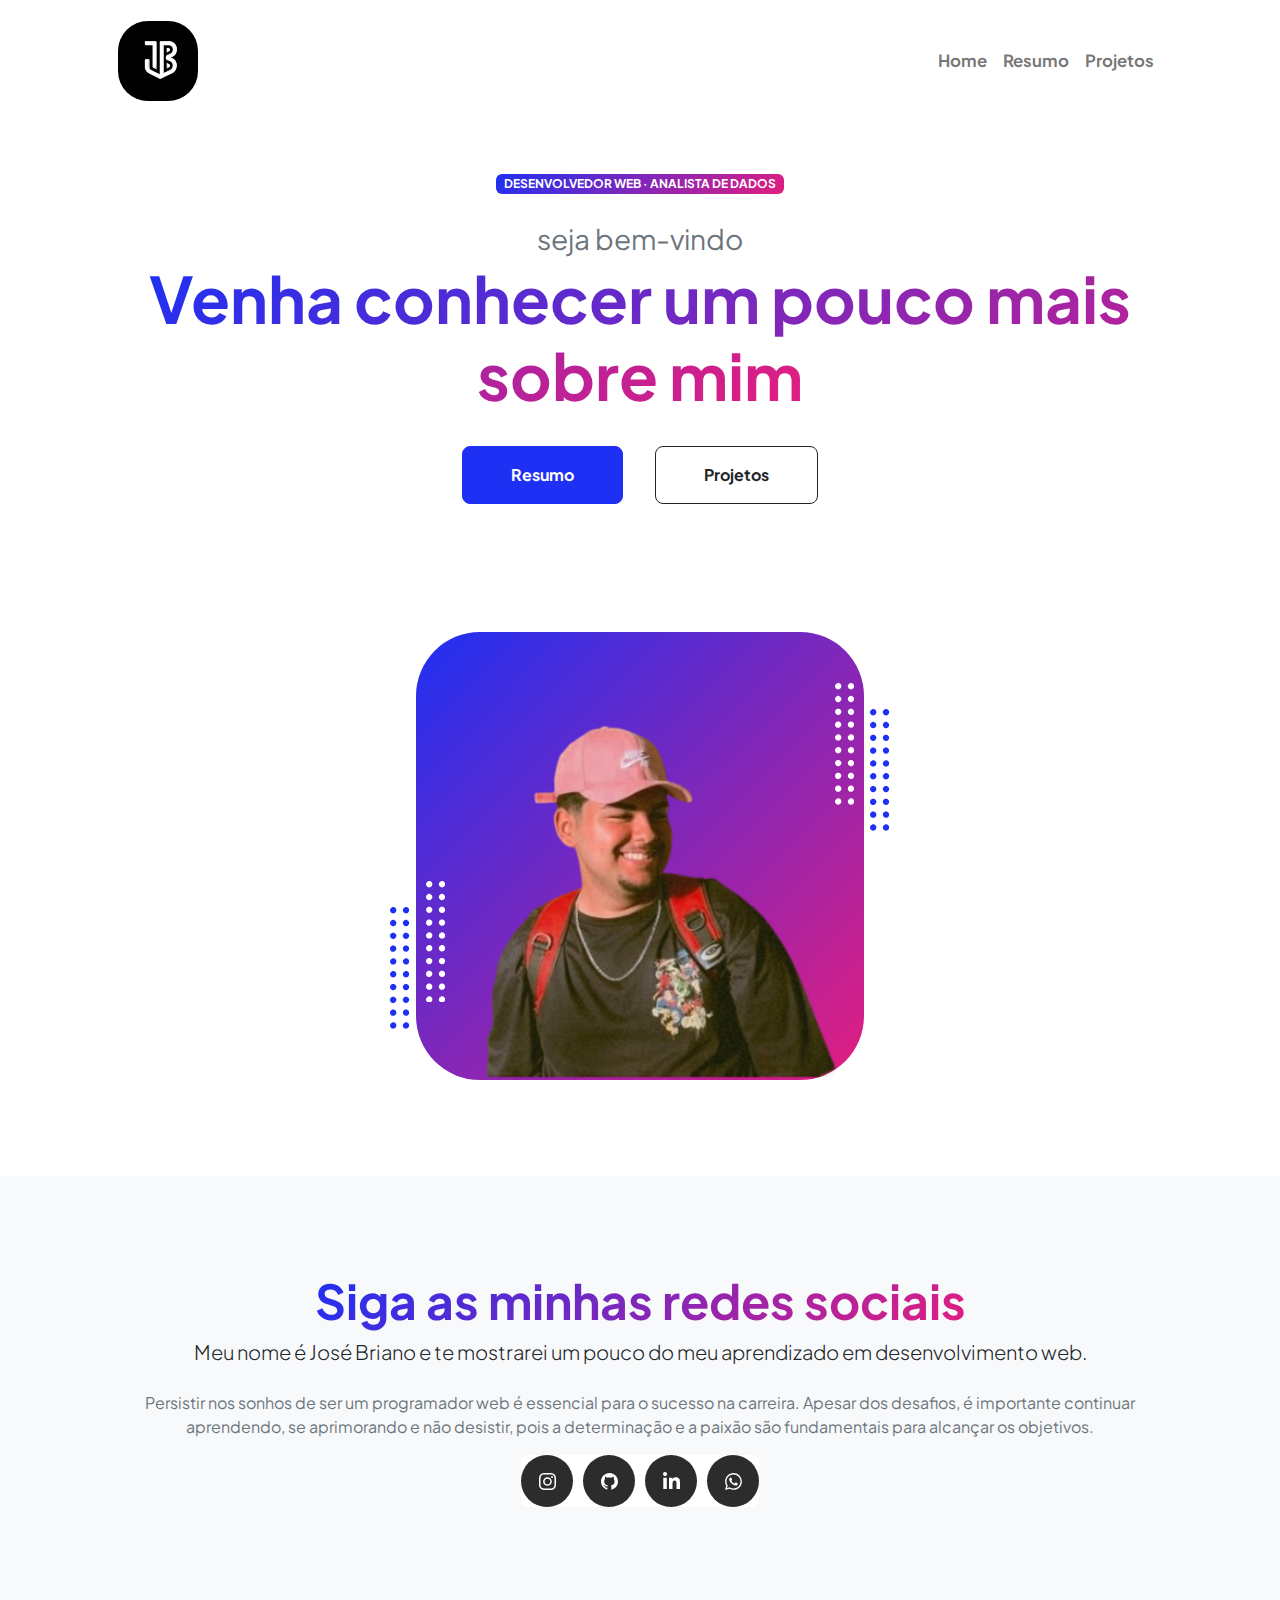
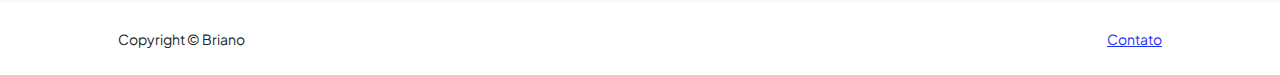
<file: index.html>
<!DOCTYPE html>
<html lang="pt-br">
    <head>
        <meta charset="utf-8" />
        <meta name="viewport" content="width=device-width, initial-scale=1, shrink-to-fit=no" />
        <meta name="description" content="" />
        <meta name="author" content="" />
        <title>Home</title>
        <!-- Favicon-->
        <link rel="icon" type="image/x-icon" href="/assets/logo.png.jpg" />
        <link rel="preconnect" href="https://fonts.gstatic.com" crossorigin>
    <link href="https://fonts.googleapis.com/css2?family=Dancing+Script:wght@400..700&display=swap" rel="stylesheet">
        <!-- Custom Google font-->
        <link rel="preconnect" href="https://fonts.googleapis.com" />
        <link rel="preconnect" href="https://fonts.gstatic.com" crossorigin />
        <link href="https://fonts.googleapis.com/css2?family=Plus+Jakarta+Sans:wght@100;200;300;400;500;600;700;800;900&amp;display=swap" rel="stylesheet" />
        <!-- Bootstrap icons-->
        <link href="https://cdn.jsdelivr.net/npm/bootstrap-icons@1.8.1/font/bootstrap-icons.css" rel="stylesheet" />
        <!-- Core theme CSS (includes Bootstrap)-->
        <link href="css/styles.css" rel="stylesheet" />
    </head>
    <body class="d-flex flex-column h-100">
        <main class="flex-shrink-0">
            <!-- Navigation-->
            <nav class="navbar navbar-expand-lg navbar-light bg-white py-3">
                <div class="container px-5">
                    <a class="navbar-brand" href="index.html"><span class="fw-bolder text-primary"><img class="logo" src="/assets/logo.png-removebg-preview.png" alt=""> </span></a>
                    <button class="navbar-toggler" type="button" data-bs-toggle="collapse" data-bs-target="#navbarSupportedContent" aria-controls="navbarSupportedContent" aria-expanded="false" aria-label="Toggle navigation"><span class="navbar-toggler-icon"></span></button>
                    <div class="collapse navbar-collapse" id="navbarSupportedContent">
                        <ul class="navbar-nav ms-auto mb-2 mb-lg-0 small fw-bolder">
                            <li class="nav-item"><a class="nav-link" href="index.html">Home</a></li>
                            <li class="nav-item"><a class="nav-link" href="resume.html">Resumo</a></li>
                            <li class="nav-item"><a class="nav-link" href="projects.html">Projetos</a></li>
                        </ul>
                    </div>
                </div>
            </nav>
            <!-- Header-->
            <header class="py-5">
                <div class="container px-5 pb-5">
                    <div class="row gx-5 align-items-center">
                        <div class="col-xxl-5">
                            <!-- Header text content-->
                            <div class="text-center text-xxl-start">
                                <div class="badge bg-gradient-primary-to-secondary text-white mb-4"><div class="text-uppercase">Desenvolvedor Web &middot; Analista de Dados</div></div>
                                <div class="fs-3 fw-light text-muted">seja bem-vindo</div>
                                <h1 class="display-3 fw-bolder mb-5"><span class="text-gradient d-inline">Venha conhecer um pouco mais sobre mim</span></h1>
                                <div class="d-grid gap-3 d-sm-flex justify-content-sm-center justify-content-xxl-start mb-3">
                                    <a class="btn btn-primary btn-lg px-5 py-3 me-sm-3 fs-6 fw-bolder" href="resume.html">Resumo</a>
                                    <a class="btn btn-outline-dark btn-lg px-5 py-3 fs-6 fw-bolder" href="projects.html">Projetos</a>
                                </div>
                            </div>
                        </div>
                        <div class="col-xxl-7">
                            <!-- Header profile picture-->
                            <div class="d-flex justify-content-center mt-5 mt-xxl-0">
                                <div class="profile bg-gradient-primary-to-secondary">
                                    <!-- TIP: For best results, use a photo with a transparent background like the demo example below-->
                                    <!-- Watch a tutorial on how to do this on YouTube (link)-->
                                    <img class="profile-img" src="assets/profile2.png" alt="..." />
                                    <div class="dots-1">
                                        <!-- SVG Dots-->
                                        <svg version="1.1" xmlns="http://www.w3.org/2000/svg" xmlns:xlink="http://www.w3.org/1999/xlink" x="0px" y="0px" viewBox="0 0 191.6 1215.4" style="enable-background: new 0 0 191.6 1215.4" xml:space="preserve">
                                            <g transform="translate(0.000000,1280.000000) scale(0.100000,-0.100000)">
                                                <path d="M227.7,12788.6c-105-35-200-141-222-248c-43-206,163-412,369-369c155,32,275,190,260,339c-11,105-90,213-190,262        C383.7,12801.6,289.7,12808.6,227.7,12788.6z"></path>
                                                <path d="M1507.7,12788.6c-151-50-253-216-222-362c25-119,136-230,254-255c194-41,395,142,375,339c-11,105-90,213-190,262        C1663.7,12801.6,1569.7,12808.6,1507.7,12788.6z"></path>
                                                <path d="M227.7,11508.6c-105-35-200-141-222-248c-43-206,163-412,369-369c155,32,275,190,260,339c-11,105-90,213-190,262        C383.7,11521.6,289.7,11528.6,227.7,11508.6z"></path>
                                                <path d="M1507.7,11508.6c-151-50-253-216-222-362c25-119,136-230,254-255c194-41,395,142,375,339c-11,105-90,213-190,262        C1663.7,11521.6,1569.7,11528.6,1507.7,11508.6z"></path>
                                                <path d="M227.7,10228.6c-105-35-200-141-222-248c-43-206,163-412,369-369c155,32,275,190,260,339c-11,105-90,213-190,262        C383.7,10241.6,289.7,10248.6,227.7,10228.6z"></path>
                                                <path d="M1507.7,10228.6c-105-35-200-141-222-248c-43-206,163-412,369-369c155,32,275,190,260,339c-11,105-90,213-190,262        C1663.7,10241.6,1569.7,10248.6,1507.7,10228.6z"></path>
                                                <path d="M227.7,8948.6c-105-35-200-141-222-248c-43-206,163-412,369-369c155,32,275,190,260,339c-11,105-90,213-190,262        C383.7,8961.6,289.7,8968.6,227.7,8948.6z"></path>
                                                <path d="M1507.7,8948.6c-105-35-200-141-222-248c-43-206,163-412,369-369c155,32,275,190,260,339c-11,105-90,213-190,262        C1663.7,8961.6,1569.7,8968.6,1507.7,8948.6z"></path>
                                                <path d="M227.7,7668.6c-105-35-200-141-222-248c-43-206,163-412,369-369c155,32,275,190,260,339c-11,105-90,213-190,262        C383.7,7681.6,289.7,7688.6,227.7,7668.6z"></path>
                                                <path d="M1507.7,7668.6c-105-35-200-141-222-248c-43-206,163-412,369-369c155,32,275,190,260,339c-11,105-90,213-190,262        C1663.7,7681.6,1569.7,7688.6,1507.7,7668.6z"></path>
                                                <path d="M227.7,6388.6c-105-35-200-141-222-248c-43-206,163-412,369-369c155,32,275,190,260,339c-11,105-90,213-190,262        C383.7,6401.6,289.7,6408.6,227.7,6388.6z"></path>
                                                <path d="M1507.7,6388.6c-105-35-200-141-222-248c-43-206,163-412,369-369c155,32,275,190,260,339c-11,105-90,213-190,262        C1663.7,6401.6,1569.7,6408.6,1507.7,6388.6z"></path>
                                                <path d="M227.7,5108.6c-105-35-200-141-222-248c-43-206,163-412,369-369c155,32,275,190,260,339c-11,105-90,213-190,262        C383.7,5121.6,289.7,5128.6,227.7,5108.6z"></path>
                                                <path d="M1507.7,5108.6c-105-35-200-141-222-248c-43-206,163-412,369-369c155,32,275,190,260,339c-11,105-90,213-190,262        C1663.7,5121.6,1569.7,5128.6,1507.7,5108.6z"></path>
                                                <path d="M227.7,3828.6c-105-35-200-141-222-248c-43-206,163-412,369-369c155,32,275,190,260,339c-11,105-90,213-190,262        C383.7,3841.6,289.7,3848.6,227.7,3828.6z"></path>
                                                <path d="M1507.7,3828.6c-105-35-200-141-222-248c-43-206,163-412,369-369c155,32,275,190,260,339c-11,105-90,213-190,262        C1663.7,3841.6,1569.7,3848.6,1507.7,3828.6z"></path>
                                                <path d="M227.7,2548.6c-105-35-200-141-222-248c-43-206,163-412,369-369c155,32,275,190,260,339c-11,105-90,213-190,262        C383.7,2561.6,289.7,2568.6,227.7,2548.6z"></path>
                                                <path d="M1507.7,2548.6c-105-35-200-141-222-248c-43-206,163-412,369-369c155,32,275,190,260,339c-11,105-90,213-190,262        C1663.7,2561.6,1569.7,2568.6,1507.7,2548.6z"></path>
                                                <path d="M227.7,1268.6c-105-35-200-141-222-248c-43-206,163-412,369-369c155,32,275,190,260,339c-11,105-90,213-190,262        C383.7,1281.6,289.7,1288.6,227.7,1268.6z"></path>
                                                <path d="M1507.7,1268.6c-105-35-200-141-222-248c-43-206,163-412,369-369c155,32,275,190,260,339c-11,105-90,213-190,262        C1663.7,1281.6,1569.7,1288.6,1507.7,1268.6z"></path>
                                            </g>
                                        </svg>
                                        <!-- END of SVG dots-->
                                    </div>
                                    <div class="dots-2">
                                        <!-- SVG Dots-->
                                        <svg version="1.1" xmlns="http://www.w3.org/2000/svg" xmlns:xlink="http://www.w3.org/1999/xlink" x="0px" y="0px" viewBox="0 0 191.6 1215.4" style="enable-background: new 0 0 191.6 1215.4" xml:space="preserve">
                                            <g transform="translate(0.000000,1280.000000) scale(0.100000,-0.100000)">
                                                <path d="M227.7,12788.6c-105-35-200-141-222-248c-43-206,163-412,369-369c155,32,275,190,260,339c-11,105-90,213-190,262        C383.7,12801.6,289.7,12808.6,227.7,12788.6z"></path>
                                                <path d="M1507.7,12788.6c-151-50-253-216-222-362c25-119,136-230,254-255c194-41,395,142,375,339c-11,105-90,213-190,262        C1663.7,12801.6,1569.7,12808.6,1507.7,12788.6z"></path>
                                                <path d="M227.7,11508.6c-105-35-200-141-222-248c-43-206,163-412,369-369c155,32,275,190,260,339c-11,105-90,213-190,262        C383.7,11521.6,289.7,11528.6,227.7,11508.6z"></path>
                                                <path d="M1507.7,11508.6c-151-50-253-216-222-362c25-119,136-230,254-255c194-41,395,142,375,339c-11,105-90,213-190,262        C1663.7,11521.6,1569.7,11528.6,1507.7,11508.6z"></path>
                                                <path d="M227.7,10228.6c-105-35-200-141-222-248c-43-206,163-412,369-369c155,32,275,190,260,339c-11,105-90,213-190,262        C383.7,10241.6,289.7,10248.6,227.7,10228.6z"></path>
                                                <path d="M1507.7,10228.6c-105-35-200-141-222-248c-43-206,163-412,369-369c155,32,275,190,260,339c-11,105-90,213-190,262        C1663.7,10241.6,1569.7,10248.6,1507.7,10228.6z"></path>
                                                <path d="M227.7,8948.6c-105-35-200-141-222-248c-43-206,163-412,369-369c155,32,275,190,260,339c-11,105-90,213-190,262        C383.7,8961.6,289.7,8968.6,227.7,8948.6z"></path>
                                                <path d="M1507.7,8948.6c-105-35-200-141-222-248c-43-206,163-412,369-369c155,32,275,190,260,339c-11,105-90,213-190,262        C1663.7,8961.6,1569.7,8968.6,1507.7,8948.6z"></path>
                                                <path d="M227.7,7668.6c-105-35-200-141-222-248c-43-206,163-412,369-369c155,32,275,190,260,339c-11,105-90,213-190,262        C383.7,7681.6,289.7,7688.6,227.7,7668.6z"></path>
                                                <path d="M1507.7,7668.6c-105-35-200-141-222-248c-43-206,163-412,369-369c155,32,275,190,260,339c-11,105-90,213-190,262        C1663.7,7681.6,1569.7,7688.6,1507.7,7668.6z"></path>
                                                <path d="M227.7,6388.6c-105-35-200-141-222-248c-43-206,163-412,369-369c155,32,275,190,260,339c-11,105-90,213-190,262        C383.7,6401.6,289.7,6408.6,227.7,6388.6z"></path>
                                                <path d="M1507.7,6388.6c-105-35-200-141-222-248c-43-206,163-412,369-369c155,32,275,190,260,339c-11,105-90,213-190,262        C1663.7,6401.6,1569.7,6408.6,1507.7,6388.6z"></path>
                                                <path d="M227.7,5108.6c-105-35-200-141-222-248c-43-206,163-412,369-369c155,32,275,190,260,339c-11,105-90,213-190,262        C383.7,5121.6,289.7,5128.6,227.7,5108.6z"></path>
                                                <path d="M1507.7,5108.6c-105-35-200-141-222-248c-43-206,163-412,369-369c155,32,275,190,260,339c-11,105-90,213-190,262        C1663.7,5121.6,1569.7,5128.6,1507.7,5108.6z"></path>
                                                <path d="M227.7,3828.6c-105-35-200-141-222-248c-43-206,163-412,369-369c155,32,275,190,260,339c-11,105-90,213-190,262        C383.7,3841.6,289.7,3848.6,227.7,3828.6z"></path>
                                                <path d="M1507.7,3828.6c-105-35-200-141-222-248c-43-206,163-412,369-369c155,32,275,190,260,339c-11,105-90,213-190,262        C1663.7,3841.6,1569.7,3848.6,1507.7,3828.6z"></path>
                                                <path d="M227.7,2548.6c-105-35-200-141-222-248c-43-206,163-412,369-369c155,32,275,190,260,339c-11,105-90,213-190,262        C383.7,2561.6,289.7,2568.6,227.7,2548.6z"></path>
                                                <path d="M1507.7,2548.6c-105-35-200-141-222-248c-43-206,163-412,369-369c155,32,275,190,260,339c-11,105-90,213-190,262        C1663.7,2561.6,1569.7,2568.6,1507.7,2548.6z"></path>
                                                <path d="M227.7,1268.6c-105-35-200-141-222-248c-43-206,163-412,369-369c155,32,275,190,260,339c-11,105-90,213-190,262        C383.7,1281.6,289.7,1288.6,227.7,1268.6z"></path>
                                                <path d="M1507.7,1268.6c-105-35-200-141-222-248c-43-206,163-412,369-369c155,32,275,190,260,339c-11,105-90,213-190,262        C1663.7,1281.6,1569.7,1288.6,1507.7,1268.6z"></path>
                                            </g>
                                        </svg>
                                        <!-- END of SVG dots-->
                                    </div>
                                    <div class="dots-3">
                                        <!-- SVG Dots-->
                                        <svg version="1.1" xmlns="http://www.w3.org/2000/svg" xmlns:xlink="http://www.w3.org/1999/xlink" x="0px" y="0px" viewBox="0 0 191.6 1215.4" style="enable-background: new 0 0 191.6 1215.4" xml:space="preserve">
                                            <g transform="translate(0.000000,1280.000000) scale(0.100000,-0.100000)">
                                                <path d="M227.7,12788.6c-105-35-200-141-222-248c-43-206,163-412,369-369c155,32,275,190,260,339c-11,105-90,213-190,262        C383.7,12801.6,289.7,12808.6,227.7,12788.6z"></path>
                                                <path d="M1507.7,12788.6c-151-50-253-216-222-362c25-119,136-230,254-255c194-41,395,142,375,339c-11,105-90,213-190,262        C1663.7,12801.6,1569.7,12808.6,1507.7,12788.6z"></path>
                                                <path d="M227.7,11508.6c-105-35-200-141-222-248c-43-206,163-412,369-369c155,32,275,190,260,339c-11,105-90,213-190,262        C383.7,11521.6,289.7,11528.6,227.7,11508.6z"></path>
                                                <path d="M1507.7,11508.6c-151-50-253-216-222-362c25-119,136-230,254-255c194-41,395,142,375,339c-11,105-90,213-190,262        C1663.7,11521.6,1569.7,11528.6,1507.7,11508.6z"></path>
                                                <path d="M227.7,10228.6c-105-35-200-141-222-248c-43-206,163-412,369-369c155,32,275,190,260,339c-11,105-90,213-190,262        C383.7,10241.6,289.7,10248.6,227.7,10228.6z"></path>
                                                <path d="M1507.7,10228.6c-105-35-200-141-222-248c-43-206,163-412,369-369c155,32,275,190,260,339c-11,105-90,213-190,262        C1663.7,10241.6,1569.7,10248.6,1507.7,10228.6z"></path>
                                                <path d="M227.7,8948.6c-105-35-200-141-222-248c-43-206,163-412,369-369c155,32,275,190,260,339c-11,105-90,213-190,262        C383.7,8961.6,289.7,8968.6,227.7,8948.6z"></path>
                                                <path d="M1507.7,8948.6c-105-35-200-141-222-248c-43-206,163-412,369-369c155,32,275,190,260,339c-11,105-90,213-190,262        C1663.7,8961.6,1569.7,8968.6,1507.7,8948.6z"></path>
                                                <path d="M227.7,7668.6c-105-35-200-141-222-248c-43-206,163-412,369-369c155,32,275,190,260,339c-11,105-90,213-190,262        C383.7,7681.6,289.7,7688.6,227.7,7668.6z"></path>
                                                <path d="M1507.7,7668.6c-105-35-200-141-222-248c-43-206,163-412,369-369c155,32,275,190,260,339c-11,105-90,213-190,262        C1663.7,7681.6,1569.7,7688.6,1507.7,7668.6z"></path>
                                                <path d="M227.7,6388.6c-105-35-200-141-222-248c-43-206,163-412,369-369c155,32,275,190,260,339c-11,105-90,213-190,262        C383.7,6401.6,289.7,6408.6,227.7,6388.6z"></path>
                                                <path d="M1507.7,6388.6c-105-35-200-141-222-248c-43-206,163-412,369-369c155,32,275,190,260,339c-11,105-90,213-190,262        C1663.7,6401.6,1569.7,6408.6,1507.7,6388.6z"></path>
                                                <path d="M227.7,5108.6c-105-35-200-141-222-248c-43-206,163-412,369-369c155,32,275,190,260,339c-11,105-90,213-190,262        C383.7,5121.6,289.7,5128.6,227.7,5108.6z"></path>
                                                <path d="M1507.7,5108.6c-105-35-200-141-222-248c-43-206,163-412,369-369c155,32,275,190,260,339c-11,105-90,213-190,262        C1663.7,5121.6,1569.7,5128.6,1507.7,5108.6z"></path>
                                                <path d="M227.7,3828.6c-105-35-200-141-222-248c-43-206,163-412,369-369c155,32,275,190,260,339c-11,105-90,213-190,262        C383.7,3841.6,289.7,3848.6,227.7,3828.6z"></path>
                                                <path d="M1507.7,3828.6c-105-35-200-141-222-248c-43-206,163-412,369-369c155,32,275,190,260,339c-11,105-90,213-190,262        C1663.7,3841.6,1569.7,3848.6,1507.7,3828.6z"></path>
                                                <path d="M227.7,2548.6c-105-35-200-141-222-248c-43-206,163-412,369-369c155,32,275,190,260,339c-11,105-90,213-190,262        C383.7,2561.6,289.7,2568.6,227.7,2548.6z"></path>
                                                <path d="M1507.7,2548.6c-105-35-200-141-222-248c-43-206,163-412,369-369c155,32,275,190,260,339c-11,105-90,213-190,262        C1663.7,2561.6,1569.7,2568.6,1507.7,2548.6z"></path>
                                                <path d="M227.7,1268.6c-105-35-200-141-222-248c-43-206,163-412,369-369c155,32,275,190,260,339c-11,105-90,213-190,262        C383.7,1281.6,289.7,1288.6,227.7,1268.6z"></path>
                                                <path d="M1507.7,1268.6c-105-35-200-141-222-248c-43-206,163-412,369-369c155,32,275,190,260,339c-11,105-90,213-190,262        C1663.7,1281.6,1569.7,1288.6,1507.7,1268.6z"></path>
                                            </g>
                                        </svg>
                                        <!-- END of SVG dots-->
                                    </div>
                                    <div class="dots-4">
                                        <!-- SVG Dots-->
                                        <svg version="1.1" xmlns="http://www.w3.org/2000/svg" xmlns:xlink="http://www.w3.org/1999/xlink" x="0px" y="0px" viewBox="0 0 191.6 1215.4" style="enable-background: new 0 0 191.6 1215.4" xml:space="preserve">
                                            <g transform="translate(0.000000,1280.000000) scale(0.100000,-0.100000)">
                                                <path d="M227.7,12788.6c-105-35-200-141-222-248c-43-206,163-412,369-369c155,32,275,190,260,339c-11,105-90,213-190,262        C383.7,12801.6,289.7,12808.6,227.7,12788.6z"></path>
                                                <path d="M1507.7,12788.6c-151-50-253-216-222-362c25-119,136-230,254-255c194-41,395,142,375,339c-11,105-90,213-190,262        C1663.7,12801.6,1569.7,12808.6,1507.7,12788.6z"></path>
                                                <path d="M227.7,11508.6c-105-35-200-141-222-248c-43-206,163-412,369-369c155,32,275,190,260,339c-11,105-90,213-190,262        C383.7,11521.6,289.7,11528.6,227.7,11508.6z"></path>
                                                <path d="M1507.7,11508.6c-151-50-253-216-222-362c25-119,136-230,254-255c194-41,395,142,375,339c-11,105-90,213-190,262        C1663.7,11521.6,1569.7,11528.6,1507.7,11508.6z"></path>
                                                <path d="M227.7,10228.6c-105-35-200-141-222-248c-43-206,163-412,369-369c155,32,275,190,260,339c-11,105-90,213-190,262        C383.7,10241.6,289.7,10248.6,227.7,10228.6z"></path>
                                                <path d="M1507.7,10228.6c-105-35-200-141-222-248c-43-206,163-412,369-369c155,32,275,190,260,339c-11,105-90,213-190,262        C1663.7,10241.6,1569.7,10248.6,1507.7,10228.6z"></path>
                                                <path d="M227.7,8948.6c-105-35-200-141-222-248c-43-206,163-412,369-369c155,32,275,190,260,339c-11,105-90,213-190,262        C383.7,8961.6,289.7,8968.6,227.7,8948.6z"></path>
                                                <path d="M1507.7,8948.6c-105-35-200-141-222-248c-43-206,163-412,369-369c155,32,275,190,260,339c-11,105-90,213-190,262        C1663.7,8961.6,1569.7,8968.6,1507.7,8948.6z"></path>
                                                <path d="M227.7,7668.6c-105-35-200-141-222-248c-43-206,163-412,369-369c155,32,275,190,260,339c-11,105-90,213-190,262        C383.7,7681.6,289.7,7688.6,227.7,7668.6z"></path>
                                                <path d="M1507.7,7668.6c-105-35-200-141-222-248c-43-206,163-412,369-369c155,32,275,190,260,339c-11,105-90,213-190,262        C1663.7,7681.6,1569.7,7688.6,1507.7,7668.6z"></path>
                                                <path d="M227.7,6388.6c-105-35-200-141-222-248c-43-206,163-412,369-369c155,32,275,190,260,339c-11,105-90,213-190,262        C383.7,6401.6,289.7,6408.6,227.7,6388.6z"></path>
                                                <path d="M1507.7,6388.6c-105-35-200-141-222-248c-43-206,163-412,369-369c155,32,275,190,260,339c-11,105-90,213-190,262        C1663.7,6401.6,1569.7,6408.6,1507.7,6388.6z"></path>
                                                <path d="M227.7,5108.6c-105-35-200-141-222-248c-43-206,163-412,369-369c155,32,275,190,260,339c-11,105-90,213-190,262        C383.7,5121.6,289.7,5128.6,227.7,5108.6z"></path>
                                                <path d="M1507.7,5108.6c-105-35-200-141-222-248c-43-206,163-412,369-369c155,32,275,190,260,339c-11,105-90,213-190,262        C1663.7,5121.6,1569.7,5128.6,1507.7,5108.6z"></path>
                                                <path d="M227.7,3828.6c-105-35-200-141-222-248c-43-206,163-412,369-369c155,32,275,190,260,339c-11,105-90,213-190,262        C383.7,3841.6,289.7,3848.6,227.7,3828.6z"></path>
                                                <path d="M1507.7,3828.6c-105-35-200-141-222-248c-43-206,163-412,369-369c155,32,275,190,260,339c-11,105-90,213-190,262        C1663.7,3841.6,1569.7,3848.6,1507.7,3828.6z"></path>
                                                <path d="M227.7,2548.6c-105-35-200-141-222-248c-43-206,163-412,369-369c155,32,275,190,260,339c-11,105-90,213-190,262        C383.7,2561.6,289.7,2568.6,227.7,2548.6z"></path>
                                                <path d="M1507.7,2548.6c-105-35-200-141-222-248c-43-206,163-412,369-369c155,32,275,190,260,339c-11,105-90,213-190,262        C1663.7,2561.6,1569.7,2568.6,1507.7,2548.6z"></path>
                                                <path d="M227.7,1268.6c-105-35-200-141-222-248c-43-206,163-412,369-369c155,32,275,190,260,339c-11,105-90,213-190,262        C383.7,1281.6,289.7,1288.6,227.7,1268.6z"></path>
                                                <path d="M1507.7,1268.6c-105-35-200-141-222-248c-43-206,163-412,369-369c155,32,275,190,260,339c-11,105-90,213-190,262        C1663.7,1281.6,1569.7,1288.6,1507.7,1268.6z"></path>
                                            </g>
                                        </svg>
                                        <!-- END of SVG dots-->
                                    </div>
                                </div>
                            </div>
                        </div>
                    </div>
                </div>
            </header>
            <!-- About Section-->
            <section class="bg-light py-5">
                <div class="container px-5">
                    <div class="row gx-5 justify-content-center">
                        <div class="col-xxl-8">
                            <div class="text-center my-5">
                                <h2 class="display-5 fw-bolder"><span class="text-gradient d-inline">Siga as minhas redes sociais</span></h2>
                                <p class="lead fw-light mb-4">Meu nome é José Briano e te mostrarei um pouco do meu aprendizado em desenvolvimento web.</p>
                                <p class="text-muted">Persistir nos sonhos de ser um programador web é essencial para o sucesso na carreira. Apesar
                                    dos desafios, é importante continuar aprendendo, se aprimorando e não desistir, pois a
                                    determinação e a paixão são fundamentais para alcançar os objetivos.</p>
                                    <ul class="list-unstyled mb-0">
                                        <li>
                                            <div class="card">
                                                <a href="https://www.instagram.com/coe_briano/" class="socialContainer containerOne">
                                                  <svg class="socialSvg instagramSvg" viewBox="0 0 16 16"> <path d="M8 0C5.829 0 5.556.01 4.703.048 3.85.088 3.269.222 2.76.42a3.917 3.917 0 0 0-1.417.923A3.927 3.927 0 0 0 .42 2.76C.222 3.268.087 3.85.048 4.7.01 5.555 0 5.827 0 8.001c0 2.172.01 2.444.048 3.297.04.852.174 1.433.372 1.942.205.526.478.972.923 1.417.444.445.89.719 1.416.923.51.198 1.09.333 1.942.372C5.555 15.99 5.827 16 8 16s2.444-.01 3.298-.048c.851-.04 1.434-.174 1.943-.372a3.916 3.916 0 0 0 1.416-.923c.445-.445.718-.891.923-1.417.197-.509.332-1.09.372-1.942C15.99 10.445 16 10.173 16 8s-.01-2.445-.048-3.299c-.04-.851-.175-1.433-.372-1.941a3.926 3.926 0 0 0-.923-1.417A3.911 3.911 0 0 0 13.24.42c-.51-.198-1.092-.333-1.943-.372C10.443.01 10.172 0 7.998 0h.003zm-.717 1.442h.718c2.136 0 2.389.007 3.232.046.78.035 1.204.166 1.486.275.373.145.64.319.92.599.28.28.453.546.598.92.11.281.24.705.275 1.485.039.843.047 1.096.047 3.231s-.008 2.389-.047 3.232c-.035.78-.166 1.203-.275 1.485a2.47 2.47 0 0 1-.599.919c-.28.28-.546.453-.92.598-.28.11-.704.24-1.485.276-.843.038-1.096.047-3.232.047s-2.39-.009-3.233-.047c-.78-.036-1.203-.166-1.485-.276a2.478 2.478 0 0 1-.92-.598 2.48 2.48 0 0 1-.6-.92c-.109-.281-.24-.705-.275-1.485-.038-.843-.046-1.096-.046-3.233 0-2.136.008-2.388.046-3.231.036-.78.166-1.204.276-1.486.145-.373.319-.64.599-.92.28-.28.546-.453.92-.598.282-.11.705-.24 1.485-.276.738-.034 1.024-.044 2.515-.045v.002zm4.988 1.328a.96.96 0 1 0 0 1.92.96.96 0 0 0 0-1.92zm-4.27 1.122a4.109 4.109 0 1 0 0 8.217 4.109 4.109 0 0 0 0-8.217zm0 1.441a2.667 2.667 0 1 1 0 5.334 2.667 2.667 0 0 1 0-5.334z"></path> </svg>
                                                </a>
                                                
                                                <a href="https://github.com/JoseBriano" class="socialContainer containerTwo">
                                                    <svg class="socialSvg githubSvg" viewBox="0 0 16 16">
                                                        <path d="M8 0C3.59 0 0 3.59 0 8c0 3.54 2.29 6.53 5.47 7.59 0.4 0.07 0.55 -0.17 0.55 -0.38 0 -0.19 -0.01 -0.82 -0.01 -1.49 -2 0.37 -2.42 -0.96 -2.42 -0.96 -0.33 -0.84 -0.81 -1.06 -0.81 -1.06 -0.66 -0.45 0.05 -0.44 0.05 -0.44 0.73 0.05 1.11 0.75 1.11 0.75 0.65 1.11 1.71 0.79 2.13 0.6 0.07 -0.47 0.27 -0.79 0.49 -0.97 -1.72 -0.2 -3.54 -0.86 -3.54 -3.83 0 -0.85 0.3 -1.54 0.75 -2.08 -0.08 -0.2 -0.33 -0.99 0.07 -2.08 0 0 0.65 -0.21 2.13 0.8 0.62 -0.17 1.28 -0.26 1.93 -0.26 0.65 0 1.31 0.09 1.93 0.26 1.48 -1.01 2.13 -0.8 2.13 -0.8 0.4 1.09 0.15 1.88 0.07 2.08 0.45 0.54 0.75 1.23 0.75 2.08 0 2.98 -1.82 3.63 -3.55 3.82 0.28 0.24 0.53 0.71 0.53 1.44 0 1.04 -0.01 1.88 -0.01 2.14 0 0.21 0.15 0.46 0.56 0.38C13.71 14.53 16 11.53 16 8c0-4.41-3.58-8-8-8z"/>
                                                    </svg>
                                                </a>
                                                  
                                                <a href="https://www.linkedin.com/in/jos%C3%A9-briano-3a363225a/" class="socialContainer containerThree">
                                                  <svg class="socialSvg linkdinSvg" viewBox="0 0 448 512"><path d="M100.28 448H7.4V148.9h92.88zM53.79 108.1C24.09 108.1 0 83.5 0 53.8a53.79 53.79 0 0 1 107.58 0c0 29.7-24.1 54.3-53.79 54.3zM447.9 448h-92.68V302.4c0-34.7-.7-79.2-48.29-79.2-48.29 0-55.69 37.7-55.69 76.7V448h-92.78V148.9h89.08v40.8h1.3c12.4-23.5 42.69-48.3 87.88-48.3 94 0 111.28 61.9 111.28 142.3V448z"></path></svg>
                                                </a>
                                                
                                                <a href="https://wa.me/5543996898525?text=Entre%20em%20contato%20comigo%20por%20este%20numero" class="socialContainer containerFour">
                                                  <svg class="socialSvg whatsappSvg" viewBox="0 0 16 16"> <path d="M13.601 2.326A7.854 7.854 0 0 0 7.994 0C3.627 0 .068 3.558.064 7.926c0 1.399.366 2.76 1.057 3.965L0 16l4.204-1.102a7.933 7.933 0 0 0 3.79.965h.004c4.368 0 7.926-3.558 7.93-7.93A7.898 7.898 0 0 0 13.6 2.326zM7.994 14.521a6.573 6.573 0 0 1-3.356-.92l-.24-.144-2.494.654.666-2.433-.156-.251a6.56 6.56 0 0 1-1.007-3.505c0-3.626 2.957-6.584 6.591-6.584a6.56 6.56 0 0 1 4.66 1.931 6.557 6.557 0 0 1 1.928 4.66c-.004 3.639-2.961 6.592-6.592 6.592zm3.615-4.934c-.197-.099-1.17-.578-1.353-.646-.182-.065-.315-.099-.445.099-.133.197-.513.646-.627.775-.114.133-.232.148-.43.05-.197-.1-.836-.308-1.592-.985-.59-.525-.985-1.175-1.103-1.372-.114-.198-.011-.304.088-.403.087-.088.197-.232.296-.346.1-.114.133-.198.198-.33.065-.134.034-.248-.015-.347-.05-.099-.445-1.076-.612-1.47-.16-.389-.323-.335-.445-.34-.114-.007-.247-.007-.38-.007a.729.729 0 0 0-.529.247c-.182.198-.691.677-.691 1.654 0 .977.71 1.916.81 2.049.098.133 1.394 2.132 3.383 2.992.47.205.84.326 1.129.418.475.152.904.129 1.246.08.38-.058 1.171-.48 1.338-.943.164-.464.164-.86.114-.943-.049-.084-.182-.133-.38-.232z"></path> </svg>
                                                </a>
                                              </div>             
                                              
                                              
                                        </li>
                                    </ul>
                            </div>
                        </div>
                    </div>
                </div>
            </section>
        </main>
        <!-- Footer-->
        <footer class="bg-white py-4 mt-auto">
            <div class="container px-5">
                <div class="row align-items-center justify-content-between flex-column flex-sm-row">
                    <div class="col-auto"><div class="small m-0">Copyright &copy; Briano</div></div>
                    <div class="col-auto">
                        <a class="small" href="https://wa.me/5543996898525?text=Entre%20em%20contato%20comigo%20por%20este%20numero">Contato</a>
                    </div>
                </div>
            </div>
        </footer>
        <!-- Bootstrap core JS-->
        <script src="https://cdn.jsdelivr.net/npm/bootstrap@5.2.3/dist/js/bootstrap.bundle.min.js"></script>
        <!-- Core theme JS-->
        <script src="js/scripts.js"></script>
    </body>
</html>
</file>
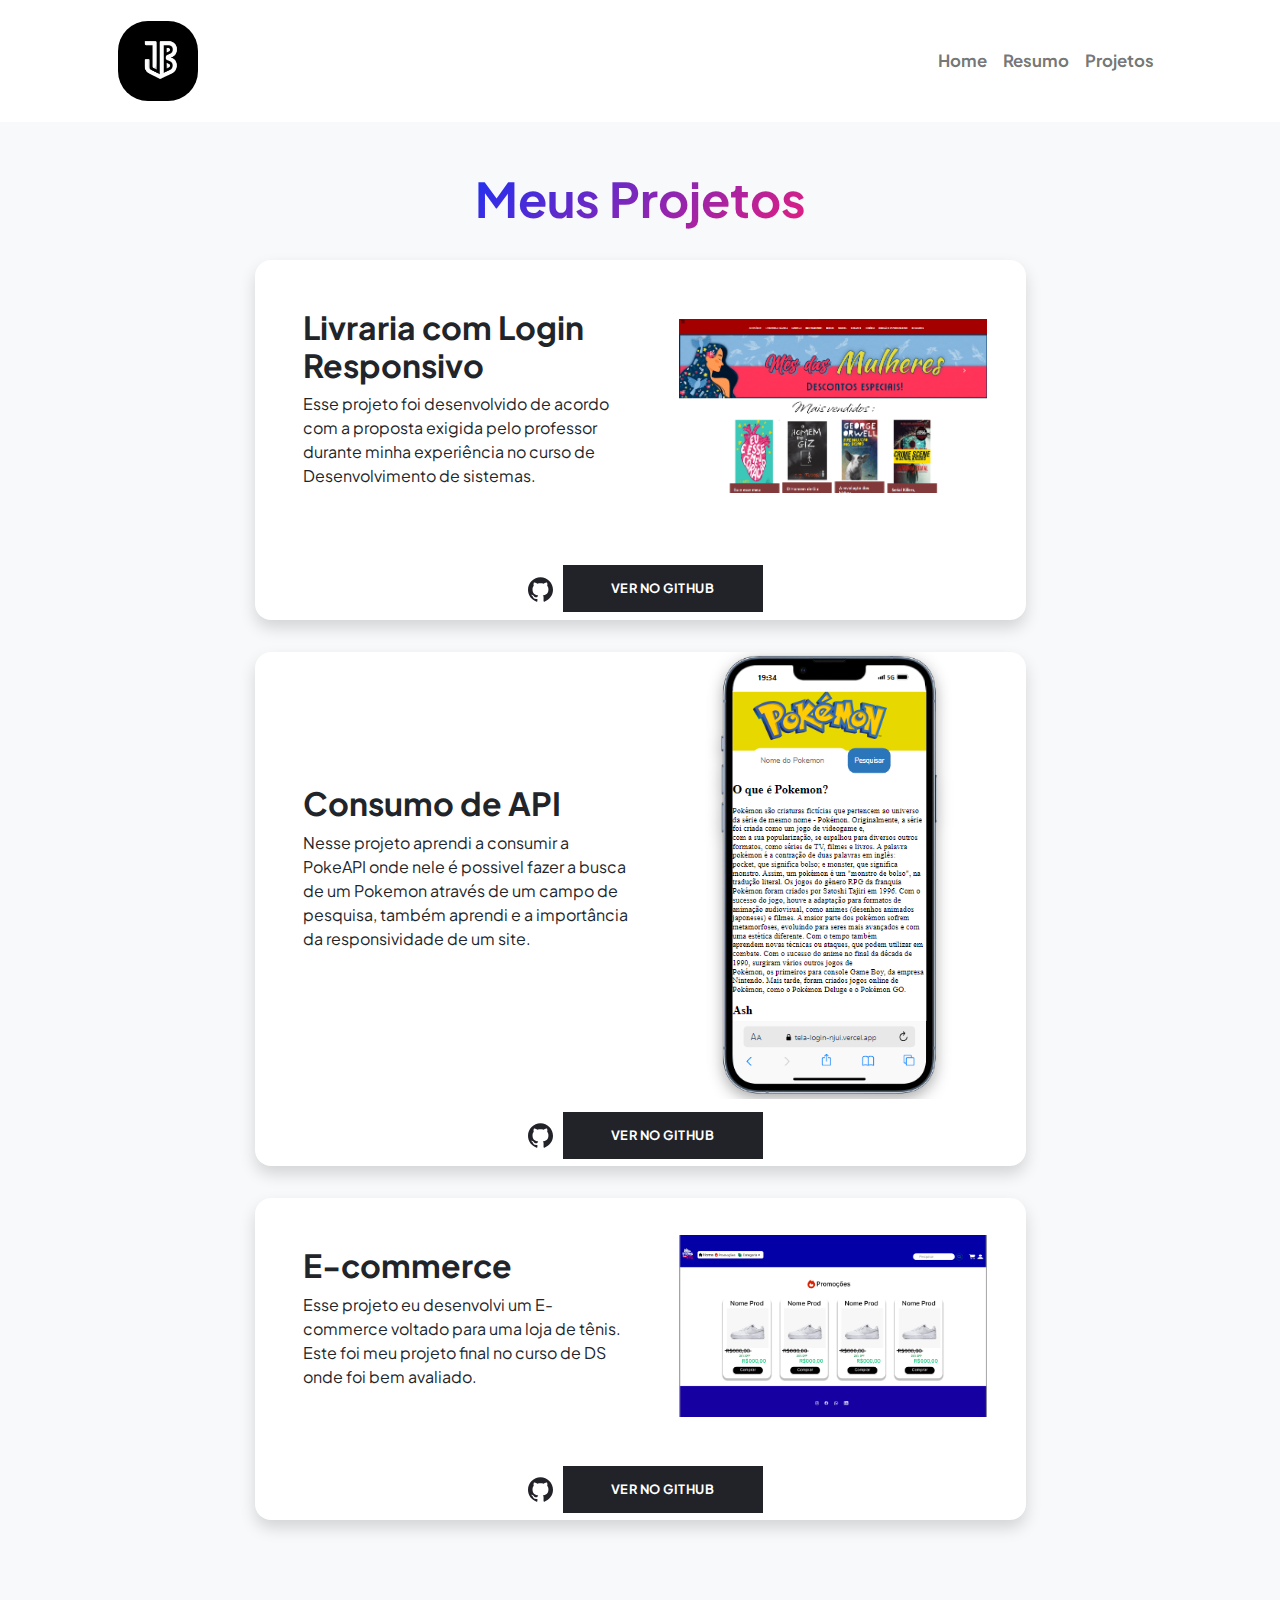
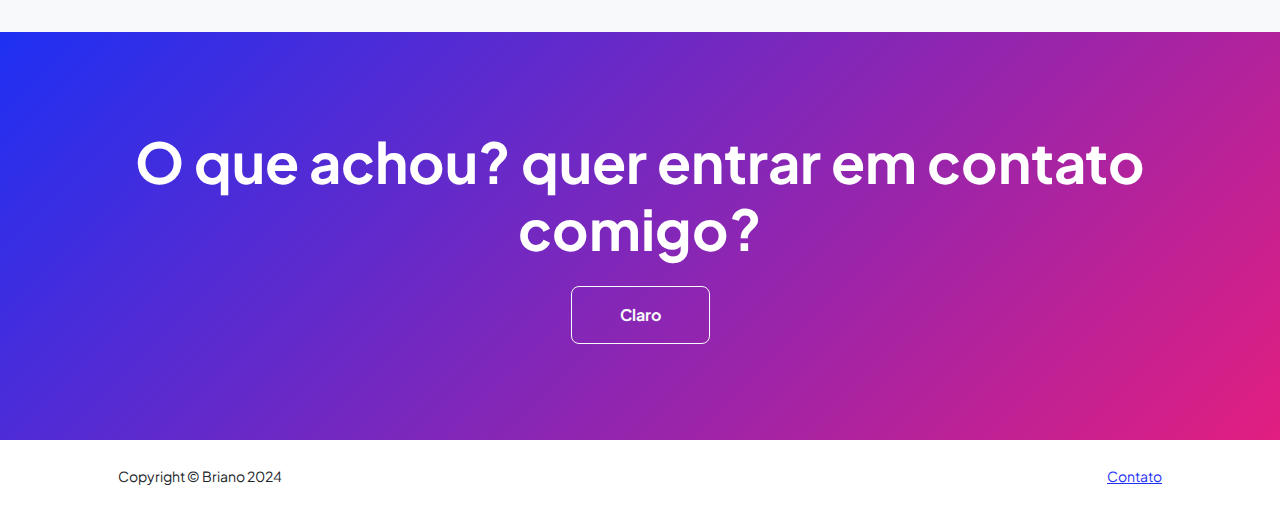
<file: projects.html>
<!DOCTYPE html>
<html lang="pt-br">

<head>
    <meta charset="utf-8" />
    <meta name="viewport" content="width=device-width, initial-scale=1, shrink-to-fit=no" />
    <meta name="description" content="" />
    <meta name="author" content="" />
    <title>Meus Projetos</title>
    <!-- Favicon-->
    <link rel="icon" type="image/x-icon" href="/assets/logo.png.jpg" />
    <!-- Custom Google font-->
    <link rel="preconnect" href="https://fonts.googleapis.com" />
    <link rel="preconnect" href="https://fonts.gstatic.com" crossorigin />
    <link
        href="https://fonts.googleapis.com/css2?family=Plus+Jakarta+Sans:wght@100;200;300;400;500;600;700;800;900&amp;display=swap"
        rel="stylesheet" />
    <!-- Bootstrap icons-->
    <link href="https://cdn.jsdelivr.net/npm/bootstrap-icons@1.8.1/font/bootstrap-icons.css" rel="stylesheet" />
    <!-- Core theme CSS (includes Bootstrap)-->
    <link href="css/styles.css" rel="stylesheet" />
    <link href="css/btnGit.css" rel="stylesheet" />
</head>

<body class="d-flex flex-column h-100 bg-light">
    <main class="flex-shrink-0">
        <!-- Navigation-->
        <nav class="navbar navbar-expand-lg navbar-light bg-white py-3">
            <div class="container px-5">
                <a class="navbar-brand" href="index.html"><span class="fw-bolder text-primary"><img class="logo"
                            src="/assets/logo.png-removebg-preview.png" alt=""></span></a>
                <button class="navbar-toggler" type="button" data-bs-toggle="collapse"
                    data-bs-target="#navbarSupportedContent" aria-controls="navbarSupportedContent"
                    aria-expanded="false" aria-label="Toggle navigation"><span
                        class="navbar-toggler-icon"></span></button>
                <div class="collapse navbar-collapse" id="navbarSupportedContent">
                    <ul class="navbar-nav ms-auto mb-2 mb-lg-0 small fw-bolder">
                        <li class="nav-item"><a class="nav-link" href="index.html">Home</a></li>
                        <li class="nav-item"><a class="nav-link" href="resume.html">Resumo</a></li>
                        <li class="nav-item"><a class="nav-link" href="projects.html">Projetos</a></li>
                    </ul>
                </div>
            </div>
        </nav>
        <!-- Projects Section-->
        <section class="py-5">
            <div class="container px-5 mb-5">
                <div class="text-center mb-5">
                    <h1 class="display-5 fw-bolder mb-0"><span class="text-gradient d-inline">Meus Projetos</span></h1>
                </div>
                <div class="row gx-5 justify-content-center">
                    <div class="col-lg-11 col-xl-9 col-xxl-8">
                        <!-- Project Card 1-->
                        <div class="card overflow-hidden shadow rounded-4 border-0 mb-5">
                            <div class="card-body p-0">
                                <div class="d-flex align-items-center">
                                    <div class="p-5">
                                        <h2 class="fw-bolder">Livraria com Login Responsivo </h2>
                                        <p>Esse projeto foi desenvolvido de acordo com a proposta exigida pelo professor
                                            durante minha experiência no curso de Desenvolvimento de sistemas.</p>
                                    </div>
                                    <img class="img-fluid" src="/assets/telalog.png" alt="..." />
                                </div>
                            </div>
                            <div class="button-icon">
                                <div class="icon">
                                    <svg viewBox="0 0 24 24">
                                        <path
                                            d="M12 0.296997C5.37 0.296997 0 5.67 0 12.297C0 17.6 3.438 22.097 8.205 23.682C8.805 23.795 9.025 23.424 9.025 23.105C9.025 22.82 9.015 22.065 9.01 21.065C5.672 21.789 4.968 19.455 4.968 19.455C4.422 18.07 3.633 17.7 3.633 17.7C2.546 16.956 3.717 16.971 3.717 16.971C4.922 17.055 5.555 18.207 5.555 18.207C6.625 20.042 8.364 19.512 9.05 19.205C9.158 18.429 9.467 17.9 9.81 17.6C7.145 17.3 4.344 16.268 4.344 11.67C4.344 10.36 4.809 9.29 5.579 8.45C5.444 8.147 5.039 6.927 5.684 5.274C5.684 5.274 6.689 4.952 8.984 6.504C9.944 6.237 10.964 6.105 11.984 6.099C13.004 6.105 14.024 6.237 14.984 6.504C17.264 4.952 18.269 5.274 18.269 5.274C18.914 6.927 18.509 8.147 18.389 8.45C19.154 9.29 19.619 10.36 19.619 11.67C19.619 16.28 16.814 17.295 14.144 17.59C14.564 17.95 14.954 18.686 14.954 19.81C14.954 21.416 14.939 22.706 14.939 23.096C14.939 23.411 15.149 23.786 15.764 23.666C20.565 22.092 24 17.592 24 12.297C24 5.67 18.627 0.296997 12 0.296997Z"
                                            fill="#222229"></path>
                                    </svg>
                                </div>
                                <div class="cube">
                                    <span class="side front">Ver no GitHub</span>
                                    <span class="side top"><a id="acessar" href="https://github.com/JoseBriano/TelaLogin.git">Acessar</a></span>
                                </div>
                            </div>
                        </div>
                        <!-- Project Card 2-->
                        <div class="card overflow-hidden shadow rounded-4 border-0 mb-5">
                            <div class="card-body p-0">
                                <div class="d-flex align-items-center">
                                    <div class="p-5">
                                        <h2 class="fw-bolder">Consumo de API </h2>
                                        <p>Nesse projeto aprendi a consumir a PokeAPI onde nele é possivel fazer a busca
                                            de um Pokemon através de um campo de pesquisa, também aprendi e a importância da responsividade de um site. </p>
                                    </div>
                                    <img class="img-fluid" src="/assets/poke.png" alt="..." />
                                </div>
                            </div>
                            <div class="button-icon">
                                <div class="icon">
                                    <svg viewBox="0 0 24 24">
                                        <path
                                            d="M12 0.296997C5.37 0.296997 0 5.67 0 12.297C0 17.6 3.438 22.097 8.205 23.682C8.805 23.795 9.025 23.424 9.025 23.105C9.025 22.82 9.015 22.065 9.01 21.065C5.672 21.789 4.968 19.455 4.968 19.455C4.422 18.07 3.633 17.7 3.633 17.7C2.546 16.956 3.717 16.971 3.717 16.971C4.922 17.055 5.555 18.207 5.555 18.207C6.625 20.042 8.364 19.512 9.05 19.205C9.158 18.429 9.467 17.9 9.81 17.6C7.145 17.3 4.344 16.268 4.344 11.67C4.344 10.36 4.809 9.29 5.579 8.45C5.444 8.147 5.039 6.927 5.684 5.274C5.684 5.274 6.689 4.952 8.984 6.504C9.944 6.237 10.964 6.105 11.984 6.099C13.004 6.105 14.024 6.237 14.984 6.504C17.264 4.952 18.269 5.274 18.269 5.274C18.914 6.927 18.509 8.147 18.389 8.45C19.154 9.29 19.619 10.36 19.619 11.67C19.619 16.28 16.814 17.295 14.144 17.59C14.564 17.95 14.954 18.686 14.954 19.81C14.954 21.416 14.939 22.706 14.939 23.096C14.939 23.411 15.149 23.786 15.764 23.666C20.565 22.092 24 17.592 24 12.297C24 5.67 18.627 0.296997 12 0.296997Z"
                                            fill="#222229"></path>
                                    </svg>
                                </div>
                                <div class="cube">
                                    <span class="side front">Ver no GitHub</span>
                                    <span class="side top"><a id="acessar" href="https://github.com/JoseBriano/Trabalho-29.git">Acessar</a></span>
                                </div>
                            </div>
                        </div>
                         <!-- Project Card 3-->
                         <div class="card overflow-hidden shadow rounded-4 border-0 mb-5">
                            <div class="card-body p-0">
                                <div class="d-flex align-items-center">
                                    <div class="p-5">
                                        <h2 class="fw-bolder">E-commerce </h2>
                                        <p>Esse projeto eu desenvolvi um E-commerce voltado para uma loja de tênis. Este foi meu projeto final no curso de DS onde foi bem avaliado.</p>
                                    </div>
                                    <img class="img-fluid" src="/assets/ecommerce.png" alt="..." />
                                </div>
                            </div>
                            <div class="button-icon">
                                <div class="icon">
                                    <svg viewBox="0 0 24 24">
                                        <path
                                            d="M12 0.296997C5.37 0.296997 0 5.67 0 12.297C0 17.6 3.438 22.097 8.205 23.682C8.805 23.795 9.025 23.424 9.025 23.105C9.025 22.82 9.015 22.065 9.01 21.065C5.672 21.789 4.968 19.455 4.968 19.455C4.422 18.07 3.633 17.7 3.633 17.7C2.546 16.956 3.717 16.971 3.717 16.971C4.922 17.055 5.555 18.207 5.555 18.207C6.625 20.042 8.364 19.512 9.05 19.205C9.158 18.429 9.467 17.9 9.81 17.6C7.145 17.3 4.344 16.268 4.344 11.67C4.344 10.36 4.809 9.29 5.579 8.45C5.444 8.147 5.039 6.927 5.684 5.274C5.684 5.274 6.689 4.952 8.984 6.504C9.944 6.237 10.964 6.105 11.984 6.099C13.004 6.105 14.024 6.237 14.984 6.504C17.264 4.952 18.269 5.274 18.269 5.274C18.914 6.927 18.509 8.147 18.389 8.45C19.154 9.29 19.619 10.36 19.619 11.67C19.619 16.28 16.814 17.295 14.144 17.59C14.564 17.95 14.954 18.686 14.954 19.81C14.954 21.416 14.939 22.706 14.939 23.096C14.939 23.411 15.149 23.786 15.764 23.666C20.565 22.092 24 17.592 24 12.297C24 5.67 18.627 0.296997 12 0.296997Z"
                                            fill="#222229"></path>
                                    </svg>
                                </div>
                                <div class="cube">
                                    <span class="side front">Ver no GitHub</span>
                                    <span class="side top"><a id="acessar" href="https://github.com/JoseBriano/BrianoTrabalho.git">Acessar</a></span>
                                </div>
                            </div>

                        </div>
                    </div>
                </div>
            </div>
        </section>
        <!-- Call to action section-->
        <section class="py-5 bg-gradient-primary-to-secondary text-white">
            <div class="container px-5 my-5">
                <div class="text-center">
                    <h2 class="display-4 fw-bolder mb-4">O que achou? quer entrar em contato comigo?</h2>
                    <a class="btn btn-outline-light btn-lg px-5 py-3 fs-6 fw-bolder" href="https://wa.me/5543996898525?text=Entre%20em%20contato%20comigo%20por%20este%20numero">Claro</a>
                    
                </div>
            </div>
        </section>
    </main>
    <!-- Footer-->
    <footer class="bg-white py-4 mt-auto">
        <div class="container px-5">
            <div class="row align-items-center justify-content-between flex-column flex-sm-row">
                <div class="col-auto">
                    <div class="small m-0">Copyright &copy; Briano 2024</div>
                </div>
                <div class="col-auto">
                    <a class="small" href="https://wa.me/5543996898525?text=Entre%20em%20contato%20comigo%20por%20este%20numero">Contato</a>
                </div>
            </div>
        </div>
    </footer>
    <!-- Bootstrap core JS-->
    <script src="https://cdn.jsdelivr.net/npm/bootstrap@5.2.3/dist/js/bootstrap.bundle.min.js"></script>
    <!-- Core theme JS-->
    <script src="js/scripts.js"></script>
</body>

</html>
</file>
<file: css/btnGit.css>
.button-icon {
    display: flex;
    border: 3px #fff solid;
    width: fit-content;
    height: fit-content;
    cursor: pointer;
    margin-bottom: 10px;
}

.icon {
    background-color: #fff;
    padding: 10px 10px 5px 10px;
}

.icon svg {
    width: 25px;
    height: 25px;
}

.cube {
    transition: all 0.4s;
    transform-style: preserve-3d;
    width: 200px;
    height: 20px;
}

.button-icon:hover {
    border-color: #ffffff;
}

.button-icon:hover .cube {
    transform: rotateX(90deg);
}

#acessar {
    text-decoration: none;
    color: white;
}

.side {
    position: absolute;
    height: 47px;
    width: 200px;
    display: flex;
    font-size: 0.8em;
    justify-content: center;
    align-items: center;
    text-transform: uppercase;
    letter-spacing: 0.5px;
    font-weight: bold;
}

.top {
    background: rgb(153, 0, 255);
    background: radial-gradient(circle, rgb(1, 52, 238) 0%, rgb(0, 185, 213) 100%, rgba(69, 189, 252, 1) 100%);
    color: #fff;
    transform: rotateX(-90deg) translate3d(0, 13.5px, 2em);
}

.front {
    background: #222229;
    color: #fff;
    transform: translate3d(0, 0, 1em);
}
</file>
